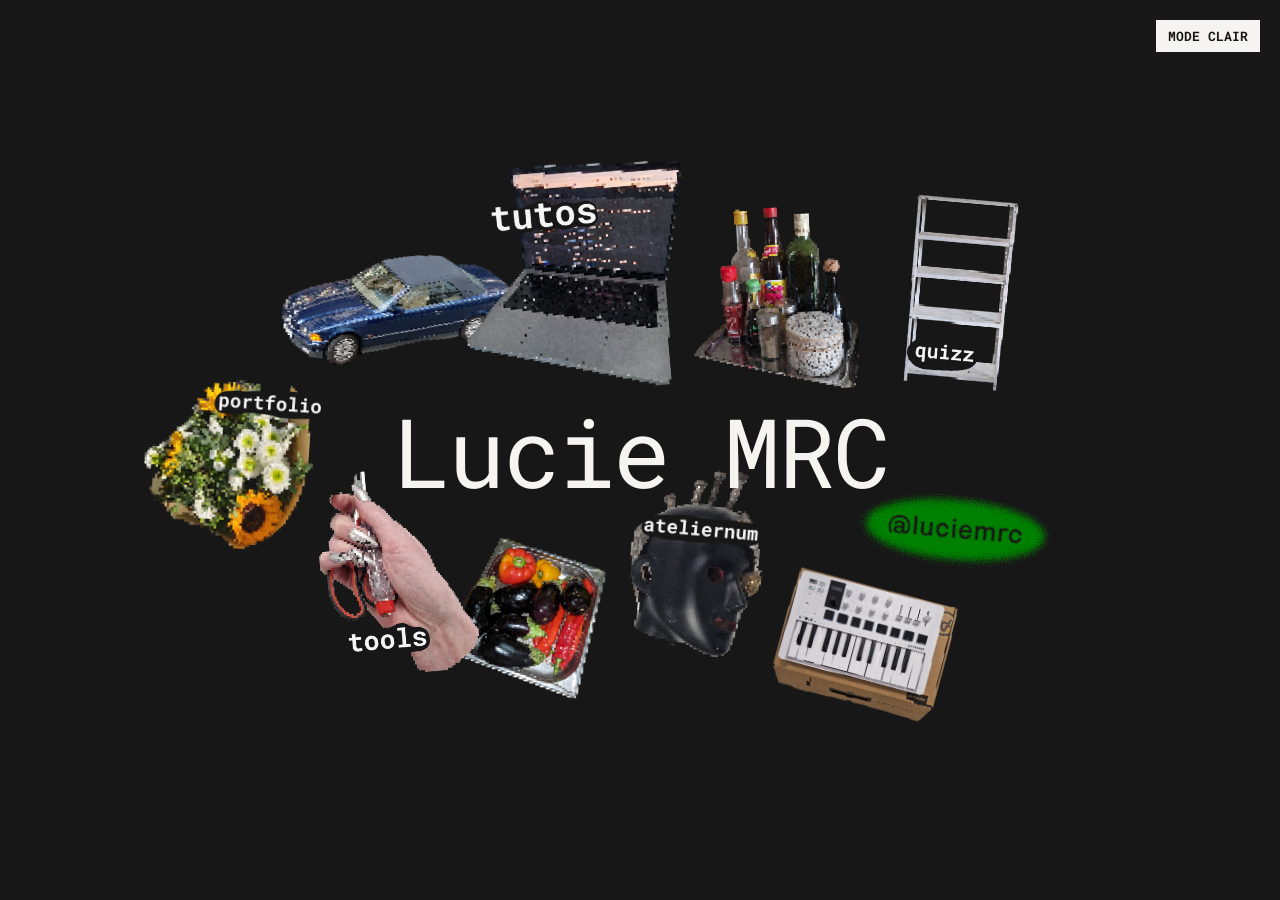
<file: index.html>
<!DOCTYPE html>
<html lang="fr">

<head>
  <meta charset="UTF-8" />
  <meta name="viewport" content="width=device-width, initial-scale=1.0" />
  <link rel="icon" type="image/x-icon" href="favicon.png" />
  <title>Lucie MRC</title>

  <style>
    /* 1. Variables et Polices */
    :root {
      --bg-color: #171717;
      --text-color: rgb(246, 244, 241);
    }

    body.light-mode {
      --bg-color: #f5f5f5;
      --text-color: #171717;
    }

    @font-face {
      font-family: "Roboto Mono Variable";
      src: url("fonts/RobotoMono-VariableFont_wght.ttf") format("truetype-variations");
      font-weight: 100 900;
      font-style: normal;
    }

    /* 2. Styles Généraux */
    body,
    html {
      margin: 0;
      padding: 0;
      width: 100%;
      height: 100%;
      overflow-x: hidden;
      background-color: var(--bg-color);
      color: var(--text-color);
      font-family: "Roboto Mono Variable", monospace;
      transition: background-color 0.4s ease, color 0.4s ease;
    }

    .collage-container {
      position: relative;
      width: 100vw;
      height: 100vh;
      display: flex;
      justify-content: center;
      align-items: center;
    }

    /* 3. Texte Central (Nettoyé) */
    .title-center {
      position: relative;
      /* Garde le texte au milieu du flux */
      color: var(--text-color);
      /* Utilise la variable maintenant */
      font-size: 6rem;
      font-weight: 400;
      letter-spacing: -3px;
      text-align: center;
      z-index: 10;
      pointer-events: none;
      margin: 0;
      transition: color 0.4s ease;
    }

    /* 4. Bouton de bascule */
    .mode-toggle {
      position: fixed;
      top: 20px;
      right: 20px;
      z-index: 1000;
      padding: 8px 12px;
      cursor: pointer;
      background: var(--text-color);
      color: var(--bg-color);
      border: none;
      font-family: inherit;
      font-weight: bold;
      text-transform: uppercase;
      font-size: 0.8rem;
      transition: background 0.4s ease, color 0.4s ease;
    }

    /* 5. Images et Collage */
    .item {
      position: absolute;
      z-index: 5;
      transition: transform 0.3s ease;
    }

    .item img {
      width: 100%;
      height: auto;
      display: block;
    }

    .link:hover {
      transform: scale(1.1) rotate(0deg) !important;
      z-index: 100;
    }

    /* Positionnements */

    .voiture {
      width: 18%;
      top: 28%;
      left: 22%;
      transform: rotate(5deg);
    }

    .ordi {
      width: 18%;
      top: 18%;
      left: 36%;
      transform: rotate(-5deg);
    }

    .food {
      width: 13%;
      top: 23%;
      left: 54%;
      transform: rotate(-3deg);
    }

    .etagere {
      width: 8%;
      top: 22%;
      right: 21%;
      transform: rotate(5deg);
    }

    .main {
      width: 12%;
      top: 52%;
      left: 25%;
      transform: rotate(-5deg);
    }

    .insta {
      width: 15%;
      top: 55%;
      right: 18%;
      transform: rotate(5deg);
    }

    .legumes {
      width: 12%;
      top: 60%;
      left: 35%;
      transform: rotate(5deg);
    }

    .arturia {
      width: 13%;
      top: 65%;
      right: 26%;
      transform: rotate(15deg);
    }

    .bob {
      width: 15%;
      top: 52%;
      right: 38%;
      transform: rotate(5deg);
    }

    .bouquet {
      width: 15%;
      top: 41%;
      left: 11%;
      transform: rotate(4deg);
    }

    /* 6. RESPONSIVE (MOBILE) - Stratégie Zig-Zag */
    @media (max-width: 768px) {

      /* 4. Bouton de bascule */
      .mode-toggle {
        position: fixed;
        top: 20px;
        right: 20px;
        z-index: 1000;
        padding: 6px 10px;
        cursor: pointer;
        background: var(--text-color);
        color: var(--bg-color);
        border: none;
        font-family: inherit;
        font-weight: bold;
        text-transform: uppercase;
        font-size: 0.6rem;
        transition: background 0.4s ease, color 0.4s ease;
      }

      .title-center {
        font-size: 3rem;
        /* On réduit le titre pour laisser de la place */
        width: 90%;
        /* Largeur max */
        /*top: 50%; /* Centrage vertical strict */
        transform: translateY(-55%);
        /* Ajustement fin */
      }

      /* Règle générale pour mobile : on écarte des bords */
      .item {
        width: 28%;
        /* Taille moyenne confortable */
        max-width: 120px;
        /* Sécurité pour les grands téléphones */
      }

      /* --- ZONE HAUTE (0% à 40%) --- */

      /* Haut Gauche */
      .ordi {
        width: 35%;
        top: 22%;
        left: 8%;
        /* Marge du bord gauche */
        transform: rotate(-5deg);
      }

      /* Juste au-dessus du titre à gauche */
      .voiture {
        width: 30%;
        top: 32%;
        left: 62%;
        transform: rotate(5deg);
      }

      /* --- ZONE BASSE (60% à 100%) --- */

      /* Tout en haut, comme un en-tête */
      .etagere {
        width: 18%;
        top: 53%;
        right: 42%;
        /* Presque centrée */
        left: auto;
        transform: rotate(-5deg);
      }

      /* Plus bas à droite */
      .insta {
        width: 25%;
        top: 25%;
        right: 8%;
        left: auto;
        transform: rotate(5deg);
      }

      /* Juste en-dessous du titre à droite */
      .main {
        width: 20%;
        top: 50%;
        right: 15%;
        left: auto;
        transform: rotate(-10deg);
      }

      /* En dessous à gauche */
      .bob {
        width: 25%;
        top: 50%;
        left: 10%;
        right: auto;
        transform: rotate(10deg);
      }

      /* Haut Droite */
      .food {
        width: 22%;
        top: 68%;
        right: 16%;
        /* Marge du bord droit */
        left: auto;
        transform: rotate(0deg);
      }

      /* Plus bas à gauche (Clavier) */
      .arturia {
        width: 20%;
        top: 25%;
        left: 42%;
        right: auto;
        transform: rotate(-8deg);
      }

      /* Tout en bas au centre/droite */
      .legumes {
        width: 20%;
        top: 68%;
        left: 15%;
        transform: rotate(-5deg);
      }

      /* En bas à gauche */
      .bouquet {
        width: 25%;
        top: 82%;
        left: 8%;
        transform: rotate(-4deg);
      }
    }
  </style>
</head>

<body>
  <button class="mode-toggle" id="themeBtn">Mode Clair</button>

  <div class="collage-container">
    <h1 class="title-center">Lucie MRC</h1>

    <div class="item food">
      <img src="medias4.png" alt="food" />
    </div>

    <div class="item legumes">
      <img src="medias6.png" alt="legumes" />
    </div>

    <div class="item arturia">
      <img src="medias7.png" alt="arturia" />
    </div>

    <div class="item voiture">
      <img src="medias8.png" alt="voiture" />
    </div>

    <a href="https://github.com/LucieMrc" class="item link ordi">
      <img src="medias.png" alt="ordi" />
    </a>

    <a href="https://github.com/LucieMrc/Dither_touchdesigner" class="item link main">
      <img src="medias3.png" alt="main" />
    </a>

    <a href="https://luciemrc.github.io/Quizz_interior_design/" class="item link etagere">
      <img src="medias2.png" alt="etagere" />
    </a>

    <a href="https://www.instagram.com/ateliernum/?hl=fr" class="item link bob">
      <img src="medias5.png" alt="bob" />
    </a>

    <a href="https://www.instagram.com/luciemrc/?hl=fr" class="item link insta">
      <img src="img3.svg" alt="insta" />
    </a>

    <a href="portfolio.html" class="item link bouquet">
      <img src="medias10.png" alt="bouquet" />
    </a>

    <!--<a href="lien-fleur.html" class="item flower">
        <img src="img4.svg" alt="Fleur" />
      </a>-->
  </div>

  <script>
    const btn = document.getElementById("themeBtn");
    const body = document.body;

    const savedTheme = localStorage.getItem("theme");
    if (savedTheme === "light") {
      body.classList.add("light-mode");
      btn.textContent = "Mode Sombre";
    }

    btn.addEventListener("click", () => {
      body.classList.toggle("light-mode");

      if (body.classList.contains("light-mode")) {
        btn.textContent = "Mode Sombre";
        localStorage.setItem("theme", "light"); // LIGNE AJOUTÉE ICI
      } else {
        btn.textContent = "Mode Clair";
        localStorage.setItem("theme", "dark");  // LIGNE AJOUTÉE ICI
      }
    });
  </script>
</body>

</html>
</file>
